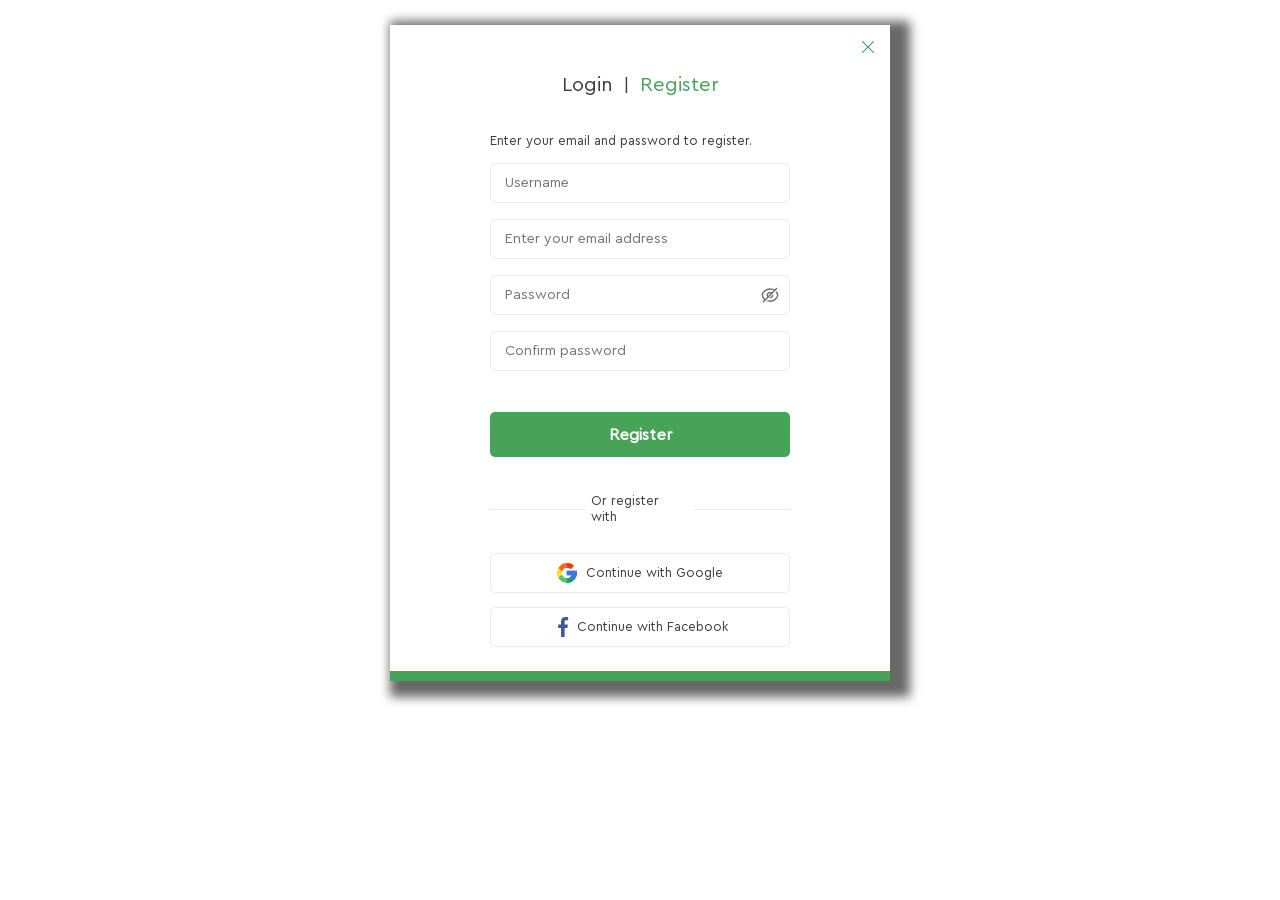
<file: registration.html>
<!DOCTYPE html>
<html lang="en">

<head>
    <meta charset="UTF-8">
    <meta name="viewport" content="width=device-width, initial-scale=1.0">
    <title>Registration</title>
    <link rel="stylesheet" href="./css/reset.css">
    <link rel="stylesheet" href="./css/registration.css">
    <link rel="icon" href="./img/favicon.svg" type="image/svg+xml">
</head>

<body>
    <div class="reg__container"> <!--Визуально выделить форму регистрации -->
        <div class="reg__wrapper">
            <div class="form__close-wrapper">
                <button class="form__close" type="button" aria-label="Close form">
                    <svg xmlns="http://www.w3.org/2000/svg" width="18" height="18" viewBox="0 0 18 18" fill="none">
                        <path fill-rule="evenodd" clip-rule="evenodd"
                            d="M3.17007 3.17007C3.39682 2.94331 3.76447 2.94331 3.99122 3.17007L9 8.17884L14.0088 3.17007C14.2355 2.94331 14.6032 2.94331 14.8299 3.17007C15.0567 3.39682 15.0567 3.76447 14.8299 3.99122L9.82116 9L14.8299 14.0088C15.0567 14.2355 15.0567 14.6032 14.8299 14.8299C14.6032 15.0567 14.2355 15.0567 14.0088 14.8299L9 9.82116L3.99122 14.8299C3.76447 15.0567 3.39682 15.0567 3.17007 14.8299C2.94331 14.6032 2.94331 14.2355 3.17007 14.0088L8.17884 9L3.17007 3.99122C2.94331 3.76447 2.94331 3.39682 3.17007 3.17007Z"
                            fill="#46A358" />
                    </svg>
                </button>
            </div>
            <div class="form__text">
                <p class="form__text-login">Login</p>
                <span class="form__text-sep">|</span>
                <p class="form__text-register">Register</p>
            </div>
            <div class="form__data">
                <p class="form__desc">Enter your email and password to register.</p>
                <form>
                    <label for="username" aria-label="Username"></label>
                    <input class="input__field" type="text" name="username" id="username" placeholder="Username"
                        required>

                    <label for="email" aria-label="Email"></label>
                    <input class="input__field" type="email" name="email" id="email"
                        placeholder="Enter your email address" required>

                    <div class="password__container">
                        <label for="password" aria-label="Password"></label>
                        <input class="input__field password__field" type="password" name="password" id="password"
                            placeholder="Password" required>
                        <img class="input__img" src="./img/eye-hide.svg" alt="Hide Password">
                    </div>

                    <label for="confirm-password" aria-label="Confirm password"></label>
                    <input class="input__field" type="password" name="confirm-password" id="confirm-password"
                        placeholder="Confirm password" required>
                    <button class="btn" type="submit">Register</button>
                </form>
                <p class="reg__text">Or register with</p>
                <div class="reg_container">
                    <button class="google__btn" type="button">
                        <svg xmlns="http://www.w3.org/2000/svg" width="20" height="20" viewBox="0 0 20 20" fill="none">
                            <g clip-path="url(#clip0_2_2044)">
                                <path
                                    d="M16.4336 17.6055C14.6992 19.0703 12.4492 20 9.99999 20C6.35545 20 3.1562 17.9922 1.42186 15.0625L2.07116 12.0695L4.9492 11.5352C5.61717 13.6914 7.63276 15.2734 9.99999 15.2734C11.1484 15.2734 12.2148 14.9102 13.0937 14.2656L15.8594 14.6875L16.4336 17.6055Z"
                                    fill="#59C36A" />
                                <path
                                    d="M16.4336 17.6055L15.8594 14.6875L13.0937 14.2656C12.2148 14.9102 11.1484 15.2735 10 15.2735V20C12.4493 20 14.6992 19.0703 16.4336 17.6055Z"
                                    fill="#00A66C" />
                                <path
                                    d="M4.72656 10C4.72656 10.539 4.8086 11.0546 4.94922 11.5352L1.42188 15.0625C0.542969 13.5859 0 11.8515 0 10C0 8.1484 0.542969 6.41406 1.42188 4.9375L4.25285 5.42473L4.94922 8.46484C4.8086 8.94527 4.72656 9.4609 4.72656 10Z"
                                    fill="#FFDA2D" />
                                <path
                                    d="M20 10C20 13.0468 18.5899 15.7773 16.4336 17.6055L13.0938 14.2656C13.7734 13.7734 14.3477 13.1171 14.7227 12.3437H10C9.67184 12.3437 9.41406 12.0859 9.41406 11.7578V8.24219C9.41406 7.91402 9.67184 7.65625 10 7.65625H19.25C19.5312 7.65625 19.7773 7.85543 19.8242 8.13668C19.9414 8.74609 20 9.37887 20 10Z"
                                    fill="#4086F4" />
                                <path
                                    d="M14.7227 12.3437C14.3477 13.1171 13.7734 13.7734 13.0938 14.2656L16.4336 17.6055C18.5899 15.7773 20 13.0469 20 10C20 9.37887 19.9414 8.74609 19.8242 8.13668C19.7773 7.85543 19.5312 7.65625 19.25 7.65625H10V12.3437H14.7227Z"
                                    fill="#4175DF" />
                                <path
                                    d="M16.5976 2.79293C16.6094 2.95699 16.5391 3.10937 16.4336 3.22652L13.9258 5.72262C13.7266 5.93355 13.3985 5.95699 13.1641 5.78121C12.2382 5.08984 11.1484 4.72656 9.99999 4.72656C7.63276 4.72656 5.61717 6.30855 4.9492 8.46484L1.42186 4.9375C3.1562 2.00781 6.35546 0 9.99999 0C12.332 0 14.6055 0.859375 16.3867 2.35934C16.5156 2.46484 16.5859 2.62887 16.5976 2.79293Z"
                                    fill="#FF641A" />
                                <path
                                    d="M13.1641 5.78121C13.3984 5.95703 13.7265 5.93355 13.9257 5.72262L16.4336 3.22652C16.5391 3.10938 16.6094 2.95703 16.5976 2.79293C16.5859 2.62883 16.5156 2.46484 16.3867 2.35934C14.6055 0.859375 12.332 0 10 0V4.72656C11.1484 4.72656 12.2382 5.08984 13.1641 5.78121Z"
                                    fill="#F03800" />
                            </g>
                            <defs>
                                <clippath id="clip0_2_2044">
                                    <rect width="20" height="20" fill="white" />
                                </clippath>
                            </defs>
                        </svg>
                        Continue with Google
                    </button>
                    <button class="facebook__btn" type="button">
                        <svg xmlns="http://www.w3.org/2000/svg" width="20" height="20" viewBox="0 0 20 20" fill="none">
                            <g clip-path="url(#clip0_2_2021)">
                                <path
                                    d="M13.3309 3.32083H15.1567V0.140833C14.8417 0.0975 13.7584 0 12.4967 0C6.72006 0 8.29172 6.54167 8.06172 7.5H5.15589V11.055H8.06089V20H11.6226V11.0558H14.4101L14.8526 7.50083H11.6217C11.7784 5.1475 10.9876 3.32083 13.3309 3.32083Z"
                                    fill="#3B5999" />
                            </g>
                            <defs>
                                <clippath id="clip0_2_2021">
                                    <rect width="20" height="20" fill="white" />
                                </clippath>
                            </defs>
                        </svg>
                        Continue with Facebook
                    </button>
                </div>
            </div>
            <div class="footer__line"></div>
        </div>
    </div>
    <script src="./js/script.js"></script>
</body>

</html>
</file>
<file: css/registration.css>
@font-face {
    font-family: "Cera Pro Regular";
    src: url("../fonts/CeraPro-Regular.eot");
    src: url("../fonts/CeraPro-Regular.woff") format("woff"),
        url("../fonts/CeraPro-Regular.ttf") format("truetype");
    font-weight: 400;
    font-style: normal;
}

@font-face {
    font-family: "Cera Pro Medium";
    src: url("../fonts/CeraPro-Medium.eot");
    src: url("../fonts/CeraPro-Medium.woff") format("woff"),
        url("../fonts/CeraPro-Medium.ttf") format("truetype");
    font-weight: 500;
    font-style: normal;
}

@font-face {
    font-family: "Cera Pro Bold";
    src: url("../fonts/CeraPro-Bold.eot");
    src: url("../fonts/CeraPro-Bold.woff") format("woff"),
        url("../fonts/CeraPro-Bold.ttf") format("truetype");
    font-weight: 700;
    font-style: normal;
}

body {
    font-family: 'Cera Pro Regular', sans-serif;
    font-size: 13px;
    font-weight: 400;
    line-height: 16px;
    background-color: #fff;
    color: #3D3D3D;
    margin: 0 auto;
}

.reg__container {
    display: flex;
    justify-content: center;
    align-items: center;
}

.reg__wrapper {
    display: flex;
    flex-direction: column;
    align-items: center;
    width: 500px;
    height: 656px;
    margin: 25px 0;
    background-color: #fff;
    box-shadow: 10px 6px 10px 10px #696868;
}

.form__close-wrapper {
    display: flex;
    justify-content: flex-end;
    width: 100%;

}

.form__close {
    margin-top: 13px;
    margin-right: 13px;
    cursor: pointer;
    align-items: flex-end;
}

.form__close:hover svg path {
    stroke: #b32259;
}

.form__close:hover svg {
    transform: scale(1.25);
    transition: transform 0.3s ease;
}

.form__text {
    display: flex;
    justify-content: center;
    column-gap: 10px;
    margin: 21px 0 40px;
}

.form__text-login {
    font-size: 20px;
    font-weight: 500;
}

.form__text-sep {
    font-weight: 250;
    font-size: 18px;
}

.form__text-register {
    font-weight: 500;
    font-size: 20px;
    color: #46A358;
}

.form__desc {
    margin-bottom: 14px;
}

.form__data {
    display: flex;
    flex-direction: column;
    max-width: 300px;
}

.input__field {
    display: flex;
    flex-direction: column;
    color: #A5A5A5;
    font-size: 14px;
    margin-bottom: 16px;
    width: 300px;
    height: 40px;
    padding: 12px 14px;
    border: 1px solid #EAEAEA;
    border-radius: 5px;
    cursor: pointer;
}

.input__field:hover {
    border-color: #3B5999;
    outline: none;
}

.password__container {
    position: relative;
    width: 100%;
}

.password__field {
    padding-right: 40px;
}

.input__img {
    position: absolute;
    top: 50%;
    right: 10px;
    transform: translateY(-50%);
    cursor: pointer;
    width: 20px;
    height: 20px;
}

.btn {
    width: 100%;
    height: 45px;
    font-size: 16px;
    font-weight: 700;
    border-radius: 5px;
    border: none;
    margin: 25px 0 36px;
    background-color: #46A358;
    color: #fff;
    cursor: pointer;
}

.btn:hover {
    background-color: #3D8B4D;
    outline: none;
}

.reg__text {
    display: flex;
    justify-content: center;
    align-items: center;
    column-gap: 5px;
    margin-bottom: 28px;
}

.reg__text::before,
.reg__text::after {
    content: '';
    width: 97px;
    height: 1px;
    background-color: #EAEAEA;
}

.reg_container {
    display: flex;
    flex-direction: column;
    gap: 14px;
    font-weight: 500;
}


.google__btn,
.facebook__btn {
    display: flex;
    justify-content: center;
    align-items: center;
    border-radius: 5px;
    border: 1px solid #EAEAEA;
    background-color: #fff;
    gap: 9px;
    width: 100%;
    height: 40px;
    cursor: pointer;
}

.google__btn:hover,
.facebook__btn:hover {
    border-color: #3B5999;
    outline: none;
}


.facebook__btn {
    gap: 4px;
}

.footer__line {
    margin-top: auto;
    width: 500px;
    height: 10px;
    background: #46A358;
}
</file>
